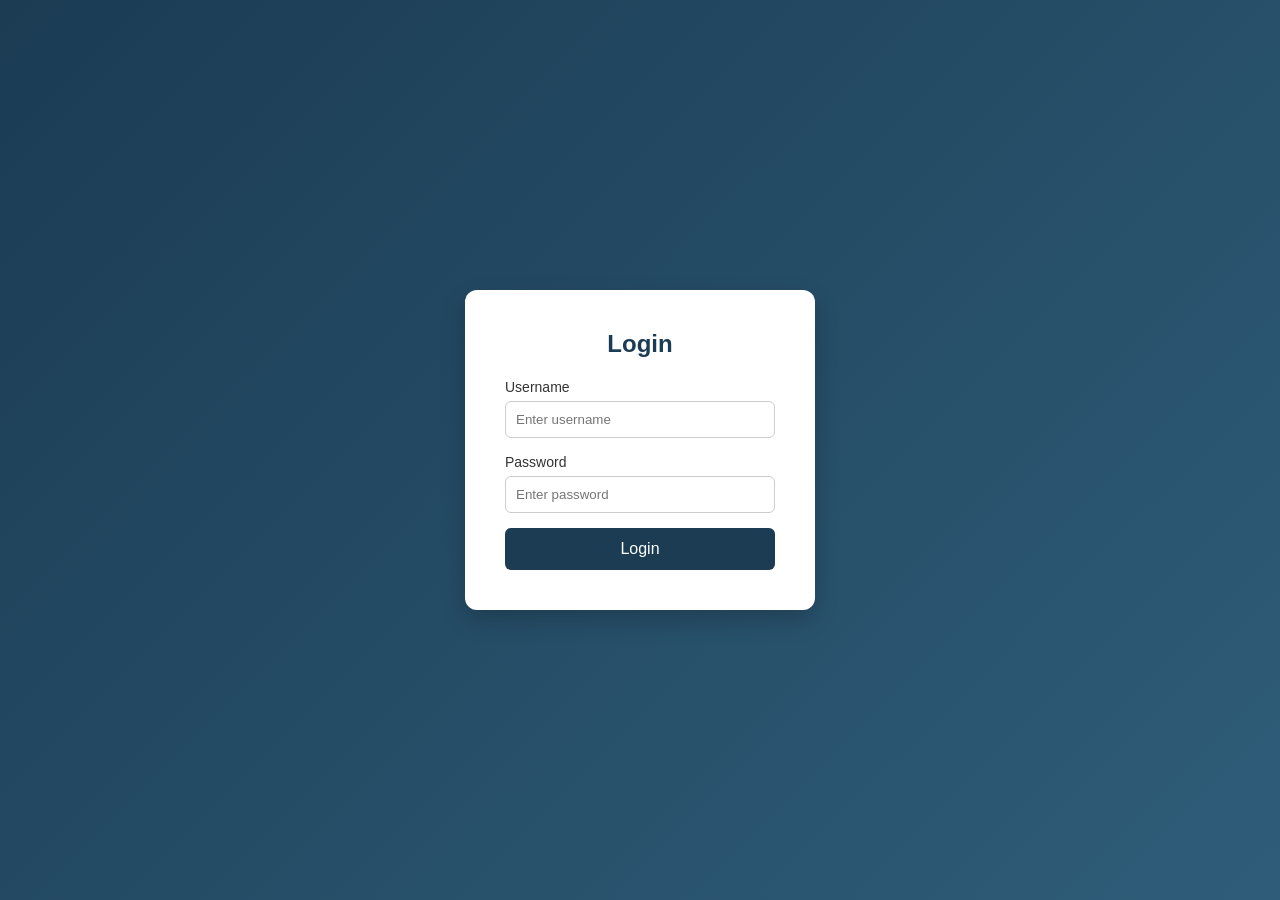
<file: index.html>
<!DOCTYPE html>
<html lang="en">
<head>
    <meta charset="UTF-8">
    <meta name="viewport" content="width=device-width, initial-scale=1.0">
    <title>Login Page</title>

    <style>
        * {
            margin: 0;
            padding: 0;
            box-sizing: border-box;
            font-family: Arial, sans-serif;
        }

        body {
            height: 100vh;
            background: linear-gradient(135deg, #1B3C53, #2f5d79);
            display: flex;
            justify-content: center;
            align-items: center;
        }

        .login-container {
            background: #fff;
            padding: 40px;
            width: 350px;
            border-radius: 12px;
            box-shadow: 0 10px 25px rgba(0,0,0,0.2);
            text-align: center;
        }

        .login-container h2 {
            margin-bottom: 20px;
            color: #1B3C53;
        }

        .input-group {
            margin-bottom: 15px;
            text-align: left;
        }

        .input-group label {
            font-size: 14px;
            color: #333;
        }

        .input-group input {
            width: 100%;
            padding: 10px;
            margin-top: 5px;
            border-radius: 6px;
            border: 1px solid #ccc;
            outline: none;
            transition: 0.3s;
        }

        .input-group input:focus {
            border-color: #1B3C53;
            box-shadow: 0 0 5px rgba(27, 60, 83, 0.3);
        }

        .login-btn {
            width: 100%;
            padding: 12px;
            background: #1B3C53;
            color: #fff;
            border: none;
            border-radius: 6px;
            cursor: pointer;
            font-size: 16px;
            transition: 0.3s;
        }

        .login-btn:hover {
            background: #163244;
        }

        .error {
            color: red;
            font-size: 14px;
            margin-top: 10px;
            display: none;
        }

        .success {
            color: green;
            font-size: 14px;
            margin-top: 10px;
            display: none;
        }
    </style>
</head>
<body>

    <div class="login-container">
        <h2>Login</h2>

        <div class="input-group">
            <label>Username</label>
            <input type="text" id="username" placeholder="Enter username">
        </div>

        <div class="input-group">
            <label>Password</label>
            <input type="password" id="password" placeholder="Enter password">
        </div>

        <button class="login-btn" onclick="login()">Login</button>

        <p class="error" id="error-msg">Invalid credentials</p>

    </div>

    <script>
        function login() {
            const username = document.getElementById("username").value;
            const password = document.getElementById("password").value;

            // Static credentials
            const validUsername = "admin";
            const validPassword = "1234";

            const errorMsg = document.getElementById("error-msg");
            const successMsg = document.getElementById("success-msg");

                   if (username === validUsername && password === validPassword) {
                        window.location.href = "Temp.html";
                    } else {
                successMsg.style.display = "none";
                errorMsg.style.display = "block";
            }
        }
    </script>

</body>
</html>
</file>
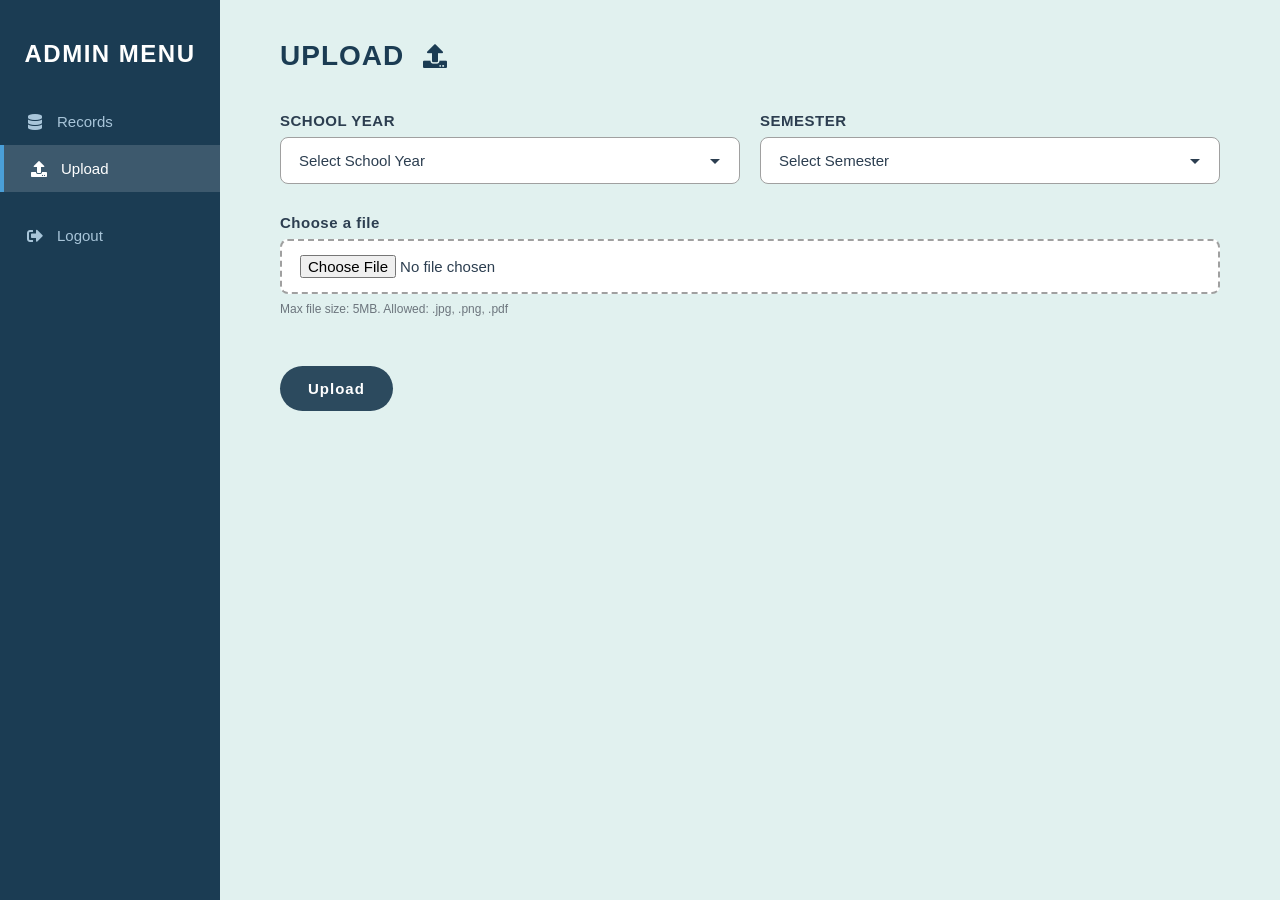
<file: Download.html>
<!DOCTYPE html>
<html lang="en">
<head>
    <meta charset="UTF-8">
    <meta name="viewport" content="width=device-width, initial-scale=1.0">
    <title>Upload</title>
    <link rel="stylesheet" href="Download.css">
    <link rel="stylesheet" href="https://cdnjs.cloudflare.com/ajax/libs/font-awesome/5.15.4/css/all.min.css">
</head>
<body>
    <div class="container">
        <div class="sidebar">
            <div class="sidebar-header">
                <h2>ADMIN MENU</h2>
            </div>
             <nav class="sidebar-nav">
    <a href="Temp.html" class="nav-item">
        <i class="fas fa-database"></i>
        <span>Records</span>
    </a>

    <a href="Download.html" class="nav-item active">
        <i class="fas fa-upload"></i>
        <span>Upload</span>
    </a>

    <!-- LOGOUT -->
    <a href="index.html" class="nav-item logout" onclick="logout()">
        <i class="fas fa-sign-out-alt"></i>
        <span>Logout</span>
    </a>
</nav>
    </div>

        <div class="main-content">
            <div class="header">
                <h1>UPLOAD <i class="fas fa-upload"></i></h1>
            </div>

            <form method="POST" action="#">

                <div class="form-row">
                    <div class="form-group half">
                        <label for="section">SCHOOL YEAR</label>
                        <select name="schoolYear" id="schoolYear">
                            <option value="">Select School Year</option>
                            <option value="2024-2025">2024-2025</option>
                            <option value="2023-2024">2023-2024</option>
                            <option value="2022-2023">2022-2023</option>
                        </select>
                    </div>

                    <div class="form-group half">
                      <label for="semester">SEMESTER</label>
                      <select name="semester" id="semester">
                          <option value="">Select Semester</option>
                          <option value="1st">1st Semester</option>
                          <option value="2nd">2nd Semester</option>
                          <option value="summer">Summer</option>
                      </select>
                    </div>
                </div>

                <form action="/upload" method="post" enctype="multipart/form-data">
                <div class="form-group">
                  <label for="fileInput">Choose a file</label>
                  <input id="fileInput" name="file" type="file" aria-describedby="fileHelp" required>
                  <small id="fileHelp">Max file size: 5MB. Allowed: .jpg, .png, .pdf</small>
                </div>

                <button type="submit">Upload</button>
              </form>

            </form>
        </div>
    </div>
</body>
</html>
</file>
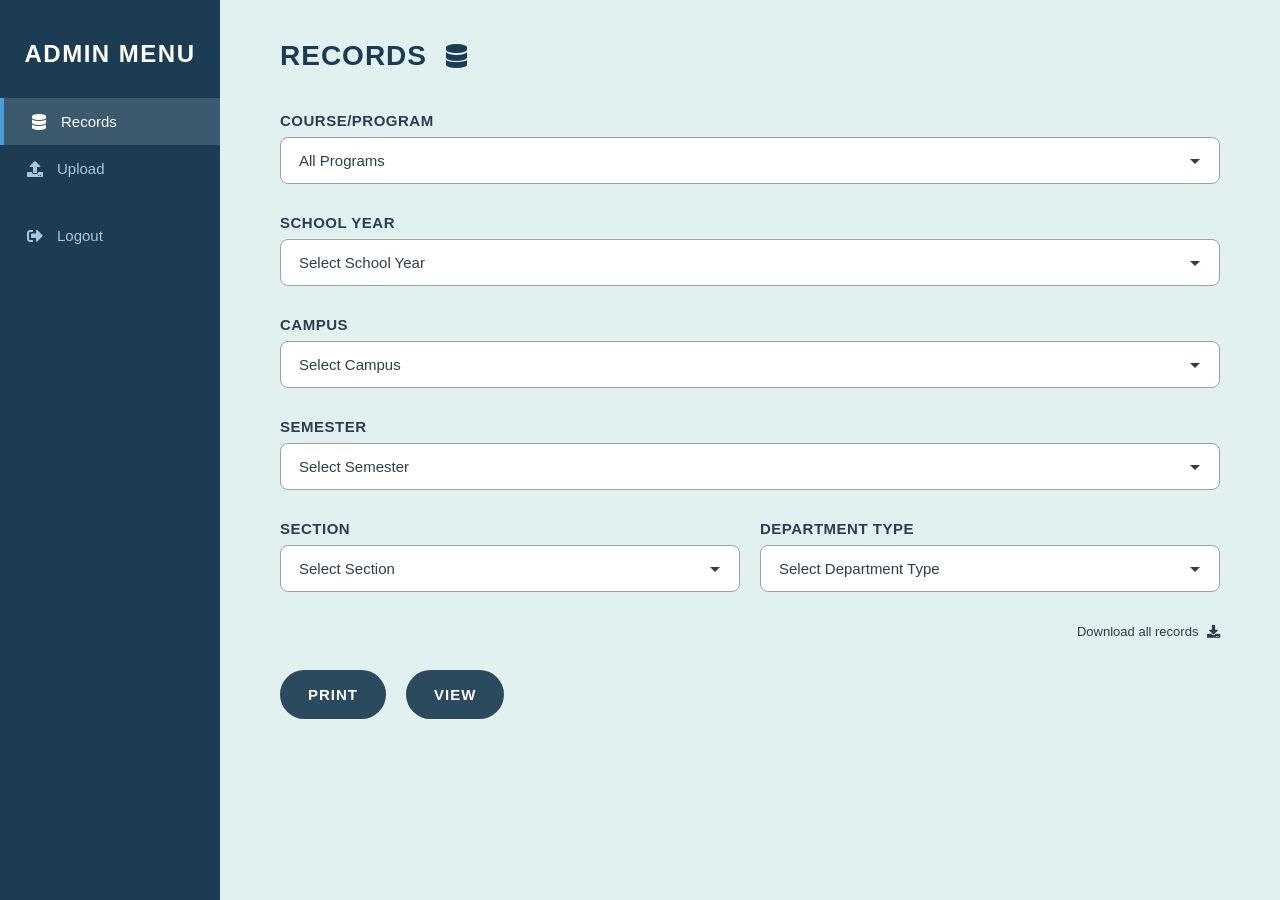
<file: Temp.html>
<!DOCTYPE html>
<html lang="en">
<head>
    <meta charset="UTF-8">
    <meta name="viewport" content="width=device-width, initial-scale=1.0">
    <title>Records</title>
    <link rel="stylesheet" href="Template.css">
    <link rel="stylesheet" href="https://cdnjs.cloudflare.com/ajax/libs/font-awesome/5.15.4/css/all.min.css">
</head>
<body>
   <div class="container">
        <div class="sidebar">
            <div class="sidebar-header">
                <h2>ADMIN MENU</h2>
            </div>
             <nav class="sidebar-nav">
    <a href="Temp.html" class="nav-item active">
        <i class="fas fa-database"></i>
        <span>Records</span>
    </a>

    <a href="Download.html" class="nav-item">
        <i class="fas fa-upload"></i>
        <span>Upload</span>
    </a>

    <!-- LOGOUT -->
    <a href="index.html" class="nav-item logout" onclick="logout()">
        <i class="fas fa-sign-out-alt"></i>
        <span>Logout</span>
    </a>
</nav>
    </div>
        <div class="main-content">
            <div class="header">
                <h1>RECORDS <i class="fas fa-database"></i></h1>
            </div>

            <form method="POST" action="#">
                <div class="form-group">
                    <label for="course">COURSE/PROGRAM</label>
                    <select name="course" id="course">
                        <option value="">All Programs</option>
                        <option value="bscs">BS Computer Science</option>
                        <option value="bsit">BS Information Technology</option>
                        <option value="bsba">BS Business Administration</option>
                        <option value="bsee">BS Electrical Engineering</option>
                        <option value="bsce">BS Civil Engineering</option>
                    </select>
                </div>

                <div class="form-group">
                    <label for="schoolYear">SCHOOL YEAR</label>
                    <select name="schoolYear" id="schoolYear">
                        <option value="">Select School Year</option>
                        <option value="2024-2025">2024-2025</option>
                        <option value="2023-2024">2023-2024</option>
                        <option value="2022-2023">2022-2023</option>
                    </select>
                </div>

                <div class="form-group">
                    <label for="campus">CAMPUS</label>
                    <select name="campus" id="campus">
                        <option value="">Select Campus</option>
                        <option value="main">Main Campus</option>
                        <option value="north">North Campus</option>
                        <option value="south">Camarin Campus</option>
                    </select>
                </div>

                <div class="form-group">
                    <label for="semester">SEMESTER</label>
                    <select name="semester" id="semester">
                        <option value="">Select Semester</option>
                        <option value="1st">1st Semester</option>
                        <option value="2nd">2nd Semester</option>
                        <option value="summer">Summer</option>
                    </select>
                </div>

                <div class="form-row">
                    <div class="form-group half">
                        <label for="section">SECTION</label>
                        <select name="section" id="section">
                            <option value="">Select Section</option>
                            <option value="a">A - SOUTH</option>
                            <option value="b">B - SOUTH</option>
                            <option value="c">A - NORTH</option>
                            <option value="d">B - NORTH</option>
                        </select>
                    </div>

                    <div class="form-group half">
                        <label for="deptype">DEPARTMENT TYPE</label>
                        <select name="deptype" id="deptype">
                            <option value="">Select Department Type</option>
                            <option value="enrolled">College</option>
                            <option value="completed">Graduate School</option>
                            <option value="dropped">College of Law</option>
                        </select>
                    </div>
                </div>

                <div class="download-link">
                    <a href="#">Download all records <i class="fas fa-download"></i></a>
                </div>

                <div class="button-group">
                    <button type="button" class="btn btn-print" onclick="window.print()">PRINT</button>
                    <button type="submit" class="btn btn-view">VIEW</button>
                </div>
            </form>
        </div>
    </div>
</body>
</html>
</file>
<file: Download.css>
* {
    margin: 0;
    padding: 0;
    box-sizing: border-box;
}

body {
    font-family: -apple-system, BlinkMacSystemFont, 'Segoe UI', Roboto, 'Helvetica Neue', Arial, sans-serif;
}

.container {
    display: flex;
    height: 100vh;
}
.logout {
    margin-top: 20px;
    color: #ff4d4d;
}

.logout:hover {
    background-color: rgba(255, 77, 77, 0.1);
    color: #ff1a1a;
}

.sidebar {
    width: 220px;
    background-color: #1B3C53;
    min-height: 100vh;
    padding: 30px 0;
}

.sidebar-header {
    display: flex;
    justify-content: center;
    align-items: center;
    padding-top: 10px;
    padding-bottom: 30px;
}

.sidebar-header h2 {
    color: #ffffff;
    font-size: 24px;
    font-weight: 600;
    letter-spacing: 1.5px;
}

.sidebar-nav {
    display: flex;
    flex-direction: column;
}

.nav-item {
    display: flex;
    align-items: center;
    padding: 15px 25px;
    color: #a8c5d9;
    text-decoration: none;
    font-size: 15px;
    font-weight: 500;
    transition: all 0.3s ease;
}

.nav-item:hover {
    background-color: rgba(255, 255, 255, 0.1);
    color: #ffffff;
}

.nav-item.active {
    background-color: rgba(255, 255, 255, 0.15);
    color: #ffffff;
    border-left: 4px solid #4a9fd8;
}

.nav-item i {
    margin-right: 12px;
    font-size: 16px;
    width: 20px;
    text-align: center;
}

.main-content {
    flex: 1;
    padding: 40px 60px;
    background-color: #E1F1EF;
    overflow-y: auto;
}

.header {
    display: flex;
    align-items: center;
    margin-bottom: 40px;
}

.header h1 {
    font-size: 28px;
    font-weight: 700;
    color: #1B3C53;
    letter-spacing: 1px;
}

.header i {
    margin-left: 10px;
    font-size: 24px;
}

.form-group {
    margin-bottom: 30px;
}

.form-group label {
    display: block;
    font-size: 15px;
    font-weight: 700;
    color: #2c3e50;
    margin-bottom: 8px;
    letter-spacing: 0.5px;
}

.form-group option {
    font-weight: 500;
}

.form-group select {
    width: 100%;
    padding: 14px 18px;
    border: 1px solid #a0a0a0;
    border-radius: 8px;
    background-color: white;
    font-size: 15px;
    color: #2c3e50;
    cursor: pointer;
    appearance: none;
    background-image: url("data:image/svg+xml,%3Csvg xmlns='http://www.w3.org/2000/svg' width='12' height='12' viewBox='0 0 12 12'%3E%3Cpath fill='%232c3e50' d='M6 9L1 4h10z'/%3E%3C/svg%3E");
    background-repeat: no-repeat;
    background-position: right 18px center;
    background-size: 12px;
    transition: border-color 0.2s;
}

.form-group select:hover {
    border-color: #7a7a7a;
}

.form-group select:focus {
    outline: none;
    border-color: #1e3a52;
}

.form-group input[type="file"] {
    width: 100%;
    padding: 14px 18px;
    border: 2px dashed #a0a0a0;
    border-radius: 8px;
    background-color: white;
    font-size: 15px;
    color: #2c3e50;
    cursor: pointer;
    transition: all 0.3s ease;
}

.form-group input[type="file"]:hover {
    border-color: #7a7a7a;
    background-color: #f8f9fa;
}

.form-group input[type="file"]:focus {
    outline: none;
    border-color: #1e3a52;
    border-style: solid;
}

.form-group small {
    display: block;
    margin-top: 8px;
    font-size: 12px;
    color: #6c757d;
    font-weight: 400;
}

.form-row {
    display: flex;
    gap: 20px;
    margin-bottom: 30px;
}

.form-group.half {
    flex: 1;
    margin-bottom: 0;
}

.download-link {
    text-align: right;
    margin-bottom: 25px;
}

.download-link a {
    font-size: 13px;
    color: #2c3e50;
    text-decoration: none;
    font-weight: 500;
}

.download-link a:hover {
    text-decoration: underline;
}

.download-link i {
    margin-left: 5px;
}

form button[type="submit"] {
    padding: 14px 28px;
    border: none;
    border-radius: 30px;
    font-size: 15px;
    font-weight: 600;
    letter-spacing: 1px;
    cursor: pointer;
    transition: all 0.3s ease;
    background-color: #2c4a5e;
    color: #ffffff;
    margin-top: 20px;
}

form button[type="submit"]:hover {
    background-color: #1e3a52;
    transform: translateY(-2px);
    box-shadow: 0 4px 12px rgba(0, 0, 0, 0.2);
}

@media (max-width: 768px) {
    .container {
        flex-direction: column;
    }

    .sidebar {
        width: 100%;
        height: auto;
        min-height: auto;
        padding: 15px 0;
    }

    .sidebar-header {
        padding: 0 20px;
        margin-bottom: 15px;
    }

    .sidebar-nav {
        flex-direction: row;
        overflow-x: auto;
    }

    .nav-item {
        padding: 10px 20px;
        white-space: nowrap;
    }

    .nav-item.active {
        border-left: none;
        border-bottom: 4px solid #4a9fd8;
    }

    .main-content {
        padding: 20px;
    }

    .form-row {
        flex-direction: column;
        gap: 0;
    }

    .form-group.half {
        margin-bottom: 30px;
    }

    .button-group {
        flex-direction: column;
    }
}
</file>
<file: Template.css>
* {
    margin: 0;
    padding: 0;
    box-sizing: border-box;
}

body {
    font-family: -apple-system, BlinkMacSystemFont, 'Segoe UI', Roboto, 'Helvetica Neue', Arial, sans-serif;
}

.container {
    display: flex;
    height: 100vh;
}
.logout {
    margin-top: 20px;
    color: #ff4d4d;
}

.logout:hover {
    background-color: rgba(255, 77, 77, 0.1);
    color: #ff1a1a;
}

.sidebar {
    width: 220px;
    background-color: #1B3C53;
    min-height: 100vh;
    padding: 30px 0;
}

.sidebar-header {
  display: flex;
    justify-content: center;
    align-items: center;
    padding-top: 10px;
    padding-bottom: 30px;
}

.sidebar-header h2 {
    color: #ffffff;
    font-size: 24px;
    font-weight: 600;
    letter-spacing: 1.5px;
}

.sidebar-nav {
    display: flex;
    flex-direction: column;
}

.nav-item {
    display: flex;
    align-items: center;
    padding: 15px 25px;
    color: #a8c5d9;
    text-decoration: none;
    font-size: 15px;
    font-weight: 500;
    transition: all 0.3s ease;
}

.nav-item:hover {
    background-color: rgba(255, 255, 255, 0.1);
    color: #ffffff;
}

.nav-item.active {
    background-color: rgba(255, 255, 255, 0.15);
    color: #ffffff;
    border-left: 4px solid #4a9fd8;
}

.nav-item i {
    margin-right: 12px;
    font-size: 16px;
    width: 20px;
    text-align: center;
}

.main-content {
    flex: 1;
    padding: 40px 60px;
    background-color: #E1F1EF;
    overflow-y: auto;
}

.header {
    display: flex;
    align-items: center;
    margin-bottom: 40px;
}

.header h1 {
    font-size: 28px;
    font-weight: 700;
    color: #1B3C53;
    letter-spacing: 1px;
}

.header i {
    margin-left: 10px;
    font-size: 24px;
}
.form-group {
    margin-bottom: 30px;
}

.form-group label {
    display: block;
    font-size: 15px;
    font-weight: 700;
    color: #2c3e50;
    margin-bottom: 8px;
    letter-spacing: 0.5px;
}

.form-group option {
    font-weight: 500;
}

.form-group select {
    width: 100%;
    padding: 14px 18px;
    border: 1px solid #a0a0a0;
    border-radius: 8px;
    background-color: white;
    font-size: 15px;
    color: #2c3e50;
    cursor: pointer;
    appearance: none;
    background-image: url("data:image/svg+xml,%3Csvg xmlns='http://www.w3.org/2000/svg' width='12' height='12' viewBox='0 0 12 12'%3E%3Cpath fill='%232c3e50' d='M6 9L1 4h10z'/%3E%3C/svg%3E");
    background-repeat: no-repeat;
    background-position: right 18px center;
    background-size: 12px;
    transition: border-color 0.2s;
}

.form-group select:hover {
    border-color: #7a7a7a;
}

.form-group select:focus {
    outline: none;
    border-color: #1e3a52;
}

.form-row {
    display: flex;
    gap: 20px;
    margin-bottom: 30px;
}

.form-group.half {
    flex: 1;
    margin-bottom: 0;
}

.download-link {
    text-align: right;
    margin-bottom: 25px;
}

.download-link a {
    font-size: 13px;
    color: #2c3e50;
    text-decoration: none;
    font-weight: 500;
}

.download-link a:hover {
    text-decoration: underline;
}

.download-link i {
    margin-left: 5px;
}

.button-group {
    display: flex;
    gap: 20px;
    margin-top: 30px;
}

.btn {
    padding: 16px 28px;
    border: none;
    border-radius: 30px;
    font-size: 15px;
    font-weight: 600;
    letter-spacing: 1px;
    cursor: pointer;
    transition: all 0.3s ease;
    background-color: #2c4a5e;
    color: #ffffff;
}

.btn:hover {
    background-color: #1e3a52;
    transform: translateY(-2px);
    box-shadow: 0 4px 12px rgba(0, 0, 0, 0.2);
}

@media (max-width: 768px) {
    .container {
        flex-direction: column;
    }

    .sidebar {
        width: 100%;
        height: auto;
        min-height: auto;
        padding: 15px 0;
    }

    .sidebar-header {
        padding: 0 20px;
        margin-bottom: 15px;
    }

    .sidebar-nav {
        flex-direction: row;
        overflow-x: auto;
    }

    .nav-item {
        padding: 10px 20px;
        white-space: nowrap;
    }

    .nav-item.active {
        border-left: none;
        border-bottom: 4px solid #4a9fd8;
    }

    .main-content {
        padding: 20px;
    }

    .form-row {
        flex-direction: column;
        gap: 0;
    }

    .form-group.half {
        margin-bottom: 30px;
    }

    .button-group {
        flex-direction: column;
    }
}
</file>
